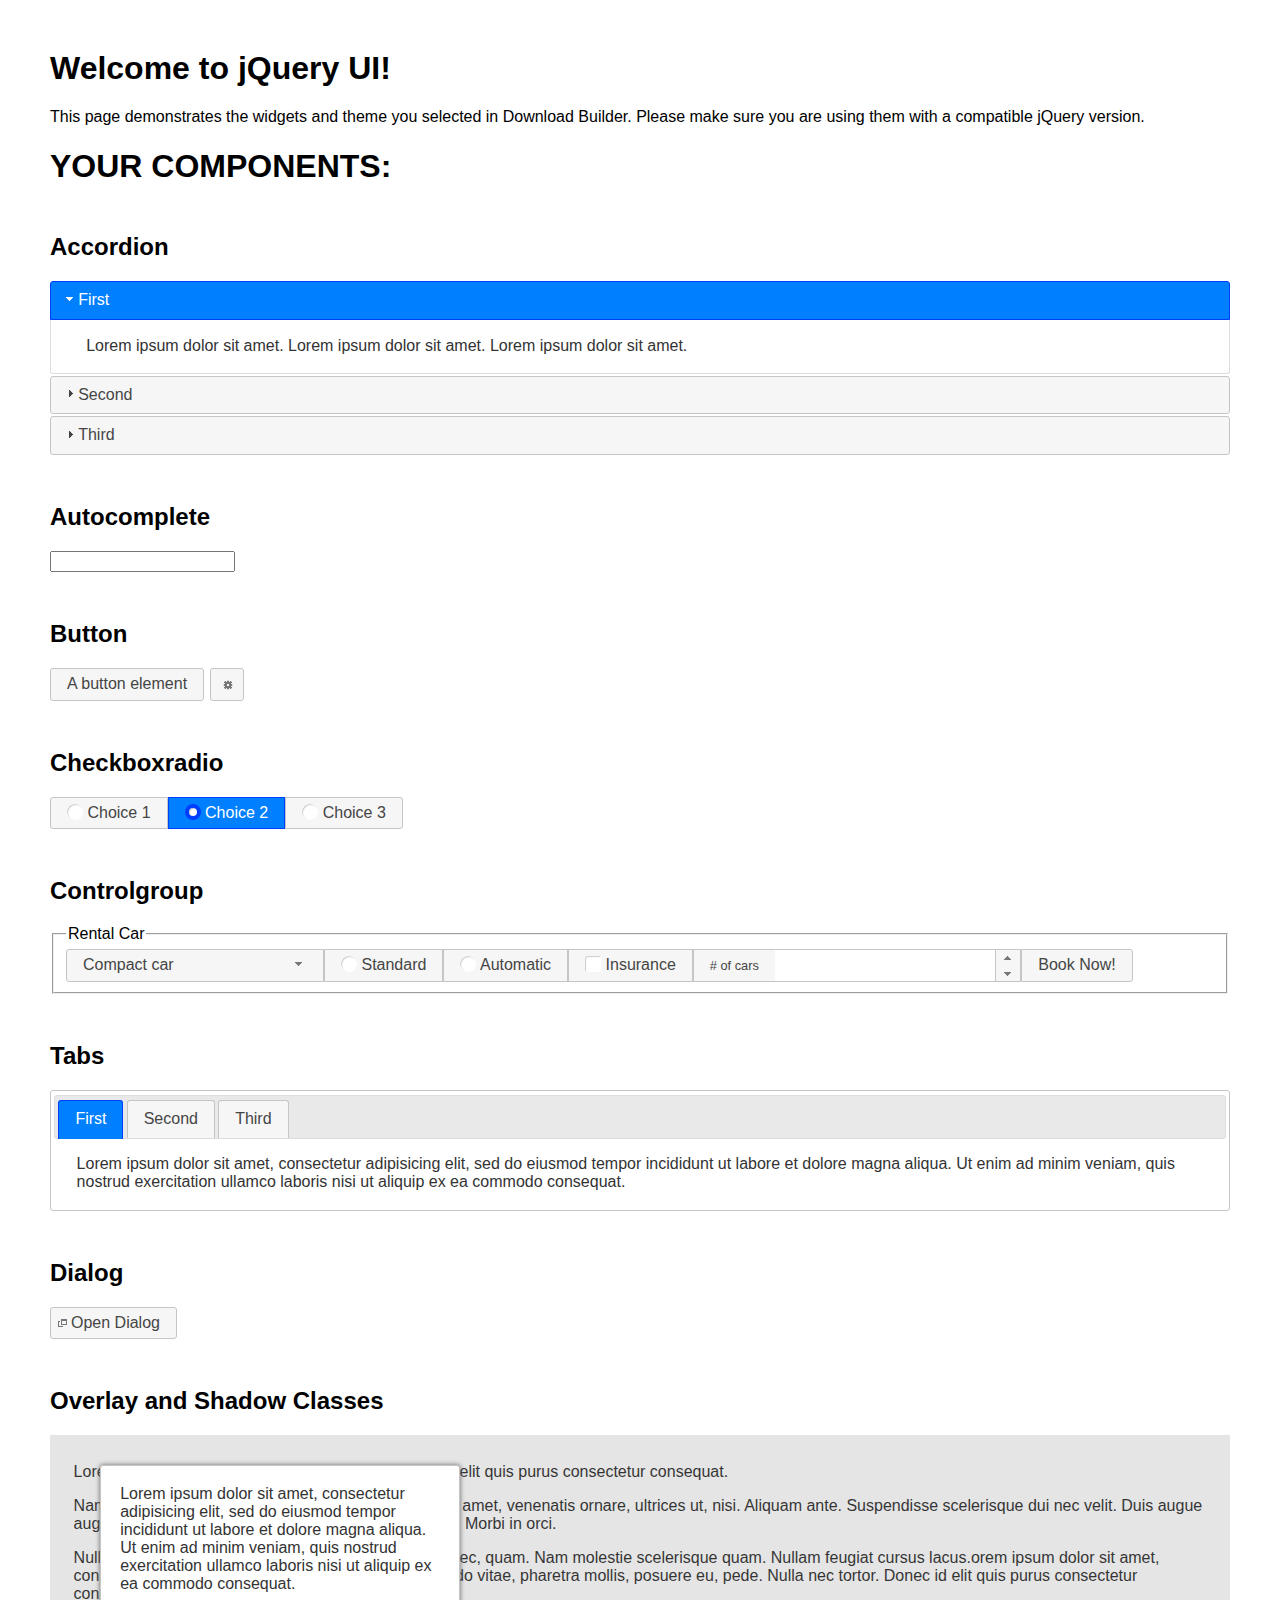
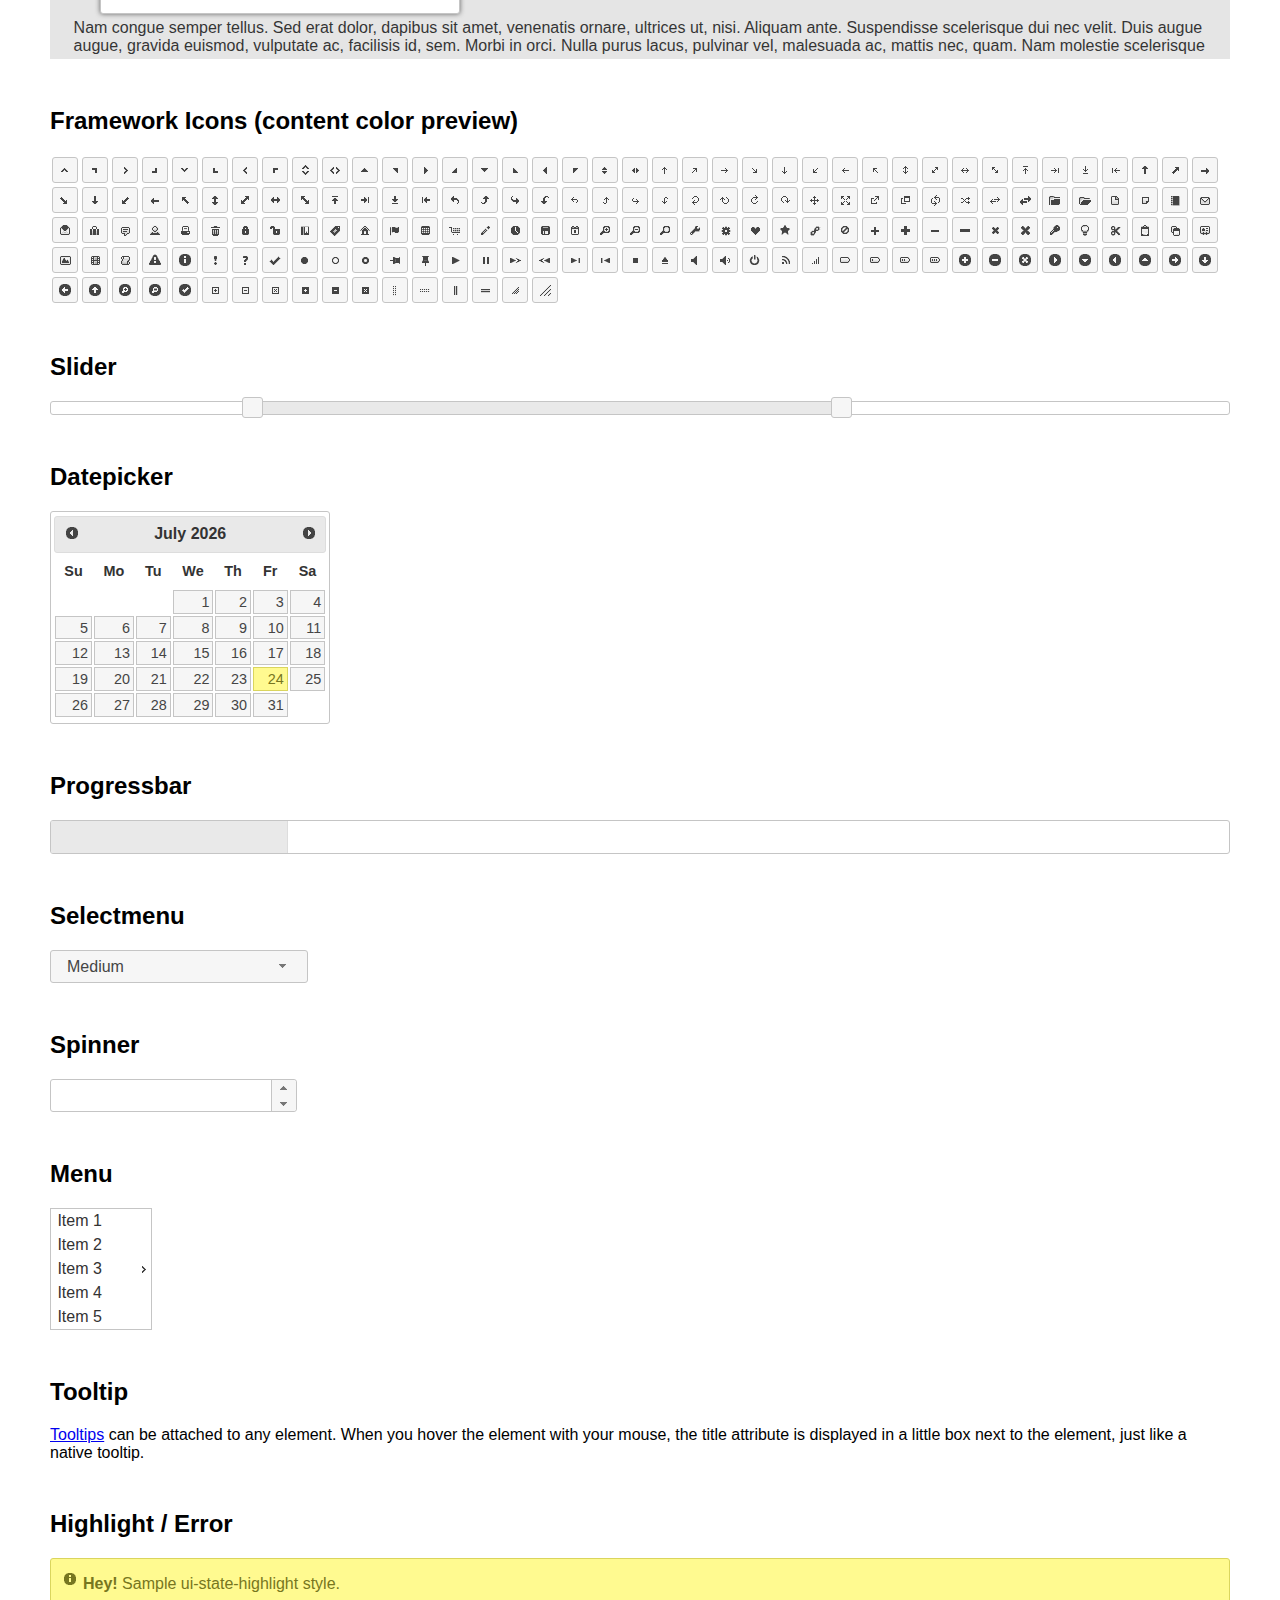
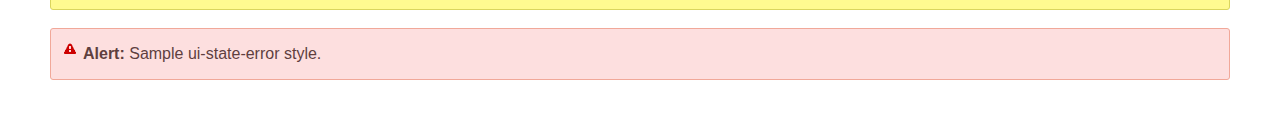
<file: jquery_ui/index.html>
<!doctype html>
<html lang="us">
<head>
	<meta charset="utf-8">
	<title>jQuery UI Example Page</title>
	<link href="jquery-ui.css" rel="stylesheet">
	<style>
	body{
		font-family: "Trebuchet MS", sans-serif;
		margin: 50px;
	}
	.demoHeaders {
		margin-top: 2em;
	}
	#dialog-link {
		padding: .4em 1em .4em 20px;
		text-decoration: none;
		position: relative;
	}
	#dialog-link span.ui-icon {
		margin: 0 5px 0 0;
		position: absolute;
		left: .2em;
		top: 50%;
		margin-top: -8px;
	}
	#icons {
		margin: 0;
		padding: 0;
	}
	#icons li {
		margin: 2px;
		position: relative;
		padding: 4px 0;
		cursor: pointer;
		float: left;
		list-style: none;
	}
	#icons span.ui-icon {
		float: left;
		margin: 0 4px;
	}
	.fakewindowcontain .ui-widget-overlay {
		position: absolute;
	}
	select {
		width: 200px;
	}
	</style>
</head>
<body>

<h1>Welcome to jQuery UI!</h1>

<div class="ui-widget">
	<p>This page demonstrates the widgets and theme you selected in Download Builder. Please make sure you are using them with a compatible jQuery version.</p>
</div>

<h1>YOUR COMPONENTS:</h1>


<!-- Accordion -->
<h2 class="demoHeaders">Accordion</h2>
<div id="accordion">
	<h3>First</h3>
	<div>Lorem ipsum dolor sit amet. Lorem ipsum dolor sit amet. Lorem ipsum dolor sit amet.</div>
	<h3>Second</h3>
	<div>Phasellus mattis tincidunt nibh.</div>
	<h3>Third</h3>
	<div>Nam dui erat, auctor a, dignissim quis.</div>
</div>



<!-- Autocomplete -->
<h2 class="demoHeaders">Autocomplete</h2>
<div>
	<input id="autocomplete" title="type &quot;a&quot;">
</div>



<!-- Button -->
<h2 class="demoHeaders">Button</h2>
<button id="button">A button element</button>
<button id="button-icon">An icon-only button</button>



<!-- Checkboxradio -->
<h2 class="demoHeaders">Checkboxradio</h2>
<form style="margin-top: 1em;">
	<div id="radioset">
		<input type="radio" id="radio1" name="radio"><label for="radio1">Choice 1</label>
		<input type="radio" id="radio2" name="radio" checked="checked"><label for="radio2">Choice 2</label>
		<input type="radio" id="radio3" name="radio"><label for="radio3">Choice 3</label>
	</div>
</form>



<!-- Controlgroup -->
<h2 class="demoHeaders">Controlgroup</h2>
<fieldset>
	<legend>Rental Car</legend>
	<div id="controlgroup">
		<select id="car-type">
			<option>Compact car</option>
			<option>Midsize car</option>
			<option>Full size car</option>
			<option>SUV</option>
			<option>Luxury</option>
			<option>Truck</option>
			<option>Van</option>
		</select>
		<label for="transmission-standard">Standard</label>
		<input type="radio" name="transmission" id="transmission-standard">
		<label for="transmission-automatic">Automatic</label>
		<input type="radio" name="transmission" id="transmission-automatic">
		<label for="insurance">Insurance</label>
		<input type="checkbox" name="insurance" id="insurance">
		<label for="horizontal-spinner" class="ui-controlgroup-label"># of cars</label>
		<input id="horizontal-spinner" class="ui-spinner-input">
		<button>Book Now!</button>
	</div>
</fieldset>



<!-- Tabs -->
<h2 class="demoHeaders">Tabs</h2>
<div id="tabs">
	<ul>
		<li><a href="#tabs-1">First</a></li>
		<li><a href="#tabs-2">Second</a></li>
		<li><a href="#tabs-3">Third</a></li>
	</ul>
	<div id="tabs-1">Lorem ipsum dolor sit amet, consectetur adipisicing elit, sed do eiusmod tempor incididunt ut labore et dolore magna aliqua. Ut enim ad minim veniam, quis nostrud exercitation ullamco laboris nisi ut aliquip ex ea commodo consequat.</div>
	<div id="tabs-2">Phasellus mattis tincidunt nibh. Cras orci urna, blandit id, pretium vel, aliquet ornare, felis. Maecenas scelerisque sem non nisl. Fusce sed lorem in enim dictum bibendum.</div>
	<div id="tabs-3">Nam dui erat, auctor a, dignissim quis, sollicitudin eu, felis. Pellentesque nisi urna, interdum eget, sagittis et, consequat vestibulum, lacus. Mauris porttitor ullamcorper augue.</div>
</div>



<h2 class="demoHeaders">Dialog</h2>
<p>
	<button id="dialog-link" class="ui-button ui-corner-all ui-widget">
		<span class="ui-icon ui-icon-newwin"></span>Open Dialog
	</button>
</p>

<h2 class="demoHeaders">Overlay and Shadow Classes</h2>
<div style="position: relative; width: 96%; height: 200px; padding:1% 2%; overflow:hidden;" class="fakewindowcontain">
	<p>Lorem ipsum dolor sit amet,  Nulla nec tortor. Donec id elit quis purus consectetur consequat. </p><p>Nam congue semper tellus. Sed erat dolor, dapibus sit amet, venenatis ornare, ultrices ut, nisi. Aliquam ante. Suspendisse scelerisque dui nec velit. Duis augue augue, gravida euismod, vulputate ac, facilisis id, sem. Morbi in orci. </p><p>Nulla purus lacus, pulvinar vel, malesuada ac, mattis nec, quam. Nam molestie scelerisque quam. Nullam feugiat cursus lacus.orem ipsum dolor sit amet, consectetur adipiscing elit. Donec libero risus, commodo vitae, pharetra mollis, posuere eu, pede. Nulla nec tortor. Donec id elit quis purus consectetur consequat. </p><p>Nam congue semper tellus. Sed erat dolor, dapibus sit amet, venenatis ornare, ultrices ut, nisi. Aliquam ante. Suspendisse scelerisque dui nec velit. Duis augue augue, gravida euismod, vulputate ac, facilisis id, sem. Morbi in orci. Nulla purus lacus, pulvinar vel, malesuada ac, mattis nec, quam. Nam molestie scelerisque quam. </p><p>Nullam feugiat cursus lacus.orem ipsum dolor sit amet, consectetur adipiscing elit. Donec libero risus, commodo vitae, pharetra mollis, posuere eu, pede. Nulla nec tortor. Donec id elit quis purus consectetur consequat. Nam congue semper tellus. Sed erat dolor, dapibus sit amet, venenatis ornare, ultrices ut, nisi. Aliquam ante. </p><p>Suspendisse scelerisque dui nec velit. Duis augue augue, gravida euismod, vulputate ac, facilisis id, sem. Morbi in orci. Nulla purus lacus, pulvinar vel, malesuada ac, mattis nec, quam. Nam molestie scelerisque quam. Nullam feugiat cursus lacus.orem ipsum dolor sit amet, consectetur adipiscing elit. Donec libero risus, commodo vitae, pharetra mollis, posuere eu, pede. Nulla nec tortor. Donec id elit quis purus consectetur consequat. Nam congue semper tellus. Sed erat dolor, dapibus sit amet, venenatis ornare, ultrices ut, nisi. </p>

	<!-- ui-dialog -->
	<div class="ui-widget-overlay ui-front"></div>
	<div style="position: absolute; width: 320px; left: 50px; top: 30px; padding: 1.2em" class="ui-widget ui-front ui-widget-content ui-corner-all ui-widget-shadow">
		Lorem ipsum dolor sit amet, consectetur adipisicing elit, sed do eiusmod tempor incididunt ut labore et dolore magna aliqua. Ut enim ad minim veniam, quis nostrud exercitation ullamco laboris nisi ut aliquip ex ea commodo consequat.
	</div>

</div>

<!-- ui-dialog -->
<div id="dialog" title="Dialog Title">
	<p>Lorem ipsum dolor sit amet, consectetur adipisicing elit, sed do eiusmod tempor incididunt ut labore et dolore magna aliqua. Ut enim ad minim veniam, quis nostrud exercitation ullamco laboris nisi ut aliquip ex ea commodo consequat.</p>
</div>



<h2 class="demoHeaders">Framework Icons (content color preview)</h2>
<ul id="icons" class="ui-widget ui-helper-clearfix">
	<li class="ui-state-default ui-corner-all" title=".ui-icon-caret-1-n"><span class="ui-icon ui-icon-caret-1-n"></span></li>
	<li class="ui-state-default ui-corner-all" title=".ui-icon-caret-1-ne"><span class="ui-icon ui-icon-caret-1-ne"></span></li>
	<li class="ui-state-default ui-corner-all" title=".ui-icon-caret-1-e"><span class="ui-icon ui-icon-caret-1-e"></span></li>
	<li class="ui-state-default ui-corner-all" title=".ui-icon-caret-1-se"><span class="ui-icon ui-icon-caret-1-se"></span></li>
	<li class="ui-state-default ui-corner-all" title=".ui-icon-caret-1-s"><span class="ui-icon ui-icon-caret-1-s"></span></li>
	<li class="ui-state-default ui-corner-all" title=".ui-icon-caret-1-sw"><span class="ui-icon ui-icon-caret-1-sw"></span></li>
	<li class="ui-state-default ui-corner-all" title=".ui-icon-caret-1-w"><span class="ui-icon ui-icon-caret-1-w"></span></li>
	<li class="ui-state-default ui-corner-all" title=".ui-icon-caret-1-nw"><span class="ui-icon ui-icon-caret-1-nw"></span></li>
	<li class="ui-state-default ui-corner-all" title=".ui-icon-caret-2-n-s"><span class="ui-icon ui-icon-caret-2-n-s"></span></li>
	<li class="ui-state-default ui-corner-all" title=".ui-icon-caret-2-e-w"><span class="ui-icon ui-icon-caret-2-e-w"></span></li>
	<li class="ui-state-default ui-corner-all" title=".ui-icon-triangle-1-n"><span class="ui-icon ui-icon-triangle-1-n"></span></li>
	<li class="ui-state-default ui-corner-all" title=".ui-icon-triangle-1-ne"><span class="ui-icon ui-icon-triangle-1-ne"></span></li>
	<li class="ui-state-default ui-corner-all" title=".ui-icon-triangle-1-e"><span class="ui-icon ui-icon-triangle-1-e"></span></li>
	<li class="ui-state-default ui-corner-all" title=".ui-icon-triangle-1-se"><span class="ui-icon ui-icon-triangle-1-se"></span></li>
	<li class="ui-state-default ui-corner-all" title=".ui-icon-triangle-1-s"><span class="ui-icon ui-icon-triangle-1-s"></span></li>
	<li class="ui-state-default ui-corner-all" title=".ui-icon-triangle-1-sw"><span class="ui-icon ui-icon-triangle-1-sw"></span></li>
	<li class="ui-state-default ui-corner-all" title=".ui-icon-triangle-1-w"><span class="ui-icon ui-icon-triangle-1-w"></span></li>
	<li class="ui-state-default ui-corner-all" title=".ui-icon-triangle-1-nw"><span class="ui-icon ui-icon-triangle-1-nw"></span></li>
	<li class="ui-state-default ui-corner-all" title=".ui-icon-triangle-2-n-s"><span class="ui-icon ui-icon-triangle-2-n-s"></span></li>
	<li class="ui-state-default ui-corner-all" title=".ui-icon-triangle-2-e-w"><span class="ui-icon ui-icon-triangle-2-e-w"></span></li>
	<li class="ui-state-default ui-corner-all" title=".ui-icon-arrow-1-n"><span class="ui-icon ui-icon-arrow-1-n"></span></li>
	<li class="ui-state-default ui-corner-all" title=".ui-icon-arrow-1-ne"><span class="ui-icon ui-icon-arrow-1-ne"></span></li>
	<li class="ui-state-default ui-corner-all" title=".ui-icon-arrow-1-e"><span class="ui-icon ui-icon-arrow-1-e"></span></li>
	<li class="ui-state-default ui-corner-all" title=".ui-icon-arrow-1-se"><span class="ui-icon ui-icon-arrow-1-se"></span></li>
	<li class="ui-state-default ui-corner-all" title=".ui-icon-arrow-1-s"><span class="ui-icon ui-icon-arrow-1-s"></span></li>
	<li class="ui-state-default ui-corner-all" title=".ui-icon-arrow-1-sw"><span class="ui-icon ui-icon-arrow-1-sw"></span></li>
	<li class="ui-state-default ui-corner-all" title=".ui-icon-arrow-1-w"><span class="ui-icon ui-icon-arrow-1-w"></span></li>
	<li class="ui-state-default ui-corner-all" title=".ui-icon-arrow-1-nw"><span class="ui-icon ui-icon-arrow-1-nw"></span></li>
	<li class="ui-state-default ui-corner-all" title=".ui-icon-arrow-2-n-s"><span class="ui-icon ui-icon-arrow-2-n-s"></span></li>
	<li class="ui-state-default ui-corner-all" title=".ui-icon-arrow-2-ne-sw"><span class="ui-icon ui-icon-arrow-2-ne-sw"></span></li>
	<li class="ui-state-default ui-corner-all" title=".ui-icon-arrow-2-e-w"><span class="ui-icon ui-icon-arrow-2-e-w"></span></li>
	<li class="ui-state-default ui-corner-all" title=".ui-icon-arrow-2-se-nw"><span class="ui-icon ui-icon-arrow-2-se-nw"></span></li>
	<li class="ui-state-default ui-corner-all" title=".ui-icon-arrowstop-1-n"><span class="ui-icon ui-icon-arrowstop-1-n"></span></li>
	<li class="ui-state-default ui-corner-all" title=".ui-icon-arrowstop-1-e"><span class="ui-icon ui-icon-arrowstop-1-e"></span></li>
	<li class="ui-state-default ui-corner-all" title=".ui-icon-arrowstop-1-s"><span class="ui-icon ui-icon-arrowstop-1-s"></span></li>
	<li class="ui-state-default ui-corner-all" title=".ui-icon-arrowstop-1-w"><span class="ui-icon ui-icon-arrowstop-1-w"></span></li>
	<li class="ui-state-default ui-corner-all" title=".ui-icon-arrowthick-1-n"><span class="ui-icon ui-icon-arrowthick-1-n"></span></li>
	<li class="ui-state-default ui-corner-all" title=".ui-icon-arrowthick-1-ne"><span class="ui-icon ui-icon-arrowthick-1-ne"></span></li>
	<li class="ui-state-default ui-corner-all" title=".ui-icon-arrowthick-1-e"><span class="ui-icon ui-icon-arrowthick-1-e"></span></li>
	<li class="ui-state-default ui-corner-all" title=".ui-icon-arrowthick-1-se"><span class="ui-icon ui-icon-arrowthick-1-se"></span></li>
	<li class="ui-state-default ui-corner-all" title=".ui-icon-arrowthick-1-s"><span class="ui-icon ui-icon-arrowthick-1-s"></span></li>
	<li class="ui-state-default ui-corner-all" title=".ui-icon-arrowthick-1-sw"><span class="ui-icon ui-icon-arrowthick-1-sw"></span></li>
	<li class="ui-state-default ui-corner-all" title=".ui-icon-arrowthick-1-w"><span class="ui-icon ui-icon-arrowthick-1-w"></span></li>
	<li class="ui-state-default ui-corner-all" title=".ui-icon-arrowthick-1-nw"><span class="ui-icon ui-icon-arrowthick-1-nw"></span></li>
	<li class="ui-state-default ui-corner-all" title=".ui-icon-arrowthick-2-n-s"><span class="ui-icon ui-icon-arrowthick-2-n-s"></span></li>
	<li class="ui-state-default ui-corner-all" title=".ui-icon-arrowthick-2-ne-sw"><span class="ui-icon ui-icon-arrowthick-2-ne-sw"></span></li>
	<li class="ui-state-default ui-corner-all" title=".ui-icon-arrowthick-2-e-w"><span class="ui-icon ui-icon-arrowthick-2-e-w"></span></li>
	<li class="ui-state-default ui-corner-all" title=".ui-icon-arrowthick-2-se-nw"><span class="ui-icon ui-icon-arrowthick-2-se-nw"></span></li>
	<li class="ui-state-default ui-corner-all" title=".ui-icon-arrowthickstop-1-n"><span class="ui-icon ui-icon-arrowthickstop-1-n"></span></li>
	<li class="ui-state-default ui-corner-all" title=".ui-icon-arrowthickstop-1-e"><span class="ui-icon ui-icon-arrowthickstop-1-e"></span></li>
	<li class="ui-state-default ui-corner-all" title=".ui-icon-arrowthickstop-1-s"><span class="ui-icon ui-icon-arrowthickstop-1-s"></span></li>
	<li class="ui-state-default ui-corner-all" title=".ui-icon-arrowthickstop-1-w"><span class="ui-icon ui-icon-arrowthickstop-1-w"></span></li>
	<li class="ui-state-default ui-corner-all" title=".ui-icon-arrowreturnthick-1-w"><span class="ui-icon ui-icon-arrowreturnthick-1-w"></span></li>
	<li class="ui-state-default ui-corner-all" title=".ui-icon-arrowreturnthick-1-n"><span class="ui-icon ui-icon-arrowreturnthick-1-n"></span></li>
	<li class="ui-state-default ui-corner-all" title=".ui-icon-arrowreturnthick-1-e"><span class="ui-icon ui-icon-arrowreturnthick-1-e"></span></li>
	<li class="ui-state-default ui-corner-all" title=".ui-icon-arrowreturnthick-1-s"><span class="ui-icon ui-icon-arrowreturnthick-1-s"></span></li>
	<li class="ui-state-default ui-corner-all" title=".ui-icon-arrowreturn-1-w"><span class="ui-icon ui-icon-arrowreturn-1-w"></span></li>
	<li class="ui-state-default ui-corner-all" title=".ui-icon-arrowreturn-1-n"><span class="ui-icon ui-icon-arrowreturn-1-n"></span></li>
	<li class="ui-state-default ui-corner-all" title=".ui-icon-arrowreturn-1-e"><span class="ui-icon ui-icon-arrowreturn-1-e"></span></li>
	<li class="ui-state-default ui-corner-all" title=".ui-icon-arrowreturn-1-s"><span class="ui-icon ui-icon-arrowreturn-1-s"></span></li>
	<li class="ui-state-default ui-corner-all" title=".ui-icon-arrowrefresh-1-w"><span class="ui-icon ui-icon-arrowrefresh-1-w"></span></li>
	<li class="ui-state-default ui-corner-all" title=".ui-icon-arrowrefresh-1-n"><span class="ui-icon ui-icon-arrowrefresh-1-n"></span></li>
	<li class="ui-state-default ui-corner-all" title=".ui-icon-arrowrefresh-1-e"><span class="ui-icon ui-icon-arrowrefresh-1-e"></span></li>
	<li class="ui-state-default ui-corner-all" title=".ui-icon-arrowrefresh-1-s"><span class="ui-icon ui-icon-arrowrefresh-1-s"></span></li>
	<li class="ui-state-default ui-corner-all" title=".ui-icon-arrow-4"><span class="ui-icon ui-icon-arrow-4"></span></li>
	<li class="ui-state-default ui-corner-all" title=".ui-icon-arrow-4-diag"><span class="ui-icon ui-icon-arrow-4-diag"></span></li>
	<li class="ui-state-default ui-corner-all" title=".ui-icon-extlink"><span class="ui-icon ui-icon-extlink"></span></li>
	<li class="ui-state-default ui-corner-all" title=".ui-icon-newwin"><span class="ui-icon ui-icon-newwin"></span></li>
	<li class="ui-state-default ui-corner-all" title=".ui-icon-refresh"><span class="ui-icon ui-icon-refresh"></span></li>
	<li class="ui-state-default ui-corner-all" title=".ui-icon-shuffle"><span class="ui-icon ui-icon-shuffle"></span></li>
	<li class="ui-state-default ui-corner-all" title=".ui-icon-transfer-e-w"><span class="ui-icon ui-icon-transfer-e-w"></span></li>
	<li class="ui-state-default ui-corner-all" title=".ui-icon-transferthick-e-w"><span class="ui-icon ui-icon-transferthick-e-w"></span></li>
	<li class="ui-state-default ui-corner-all" title=".ui-icon-folder-collapsed"><span class="ui-icon ui-icon-folder-collapsed"></span></li>
	<li class="ui-state-default ui-corner-all" title=".ui-icon-folder-open"><span class="ui-icon ui-icon-folder-open"></span></li>
	<li class="ui-state-default ui-corner-all" title=".ui-icon-document"><span class="ui-icon ui-icon-document"></span></li>
	<li class="ui-state-default ui-corner-all" title=".ui-icon-document-b"><span class="ui-icon ui-icon-document-b"></span></li>
	<li class="ui-state-default ui-corner-all" title=".ui-icon-note"><span class="ui-icon ui-icon-note"></span></li>
	<li class="ui-state-default ui-corner-all" title=".ui-icon-mail-closed"><span class="ui-icon ui-icon-mail-closed"></span></li>
	<li class="ui-state-default ui-corner-all" title=".ui-icon-mail-open"><span class="ui-icon ui-icon-mail-open"></span></li>
	<li class="ui-state-default ui-corner-all" title=".ui-icon-suitcase"><span class="ui-icon ui-icon-suitcase"></span></li>
	<li class="ui-state-default ui-corner-all" title=".ui-icon-comment"><span class="ui-icon ui-icon-comment"></span></li>
	<li class="ui-state-default ui-corner-all" title=".ui-icon-person"><span class="ui-icon ui-icon-person"></span></li>
	<li class="ui-state-default ui-corner-all" title=".ui-icon-print"><span class="ui-icon ui-icon-print"></span></li>
	<li class="ui-state-default ui-corner-all" title=".ui-icon-trash"><span class="ui-icon ui-icon-trash"></span></li>
	<li class="ui-state-default ui-corner-all" title=".ui-icon-locked"><span class="ui-icon ui-icon-locked"></span></li>
	<li class="ui-state-default ui-corner-all" title=".ui-icon-unlocked"><span class="ui-icon ui-icon-unlocked"></span></li>
	<li class="ui-state-default ui-corner-all" title=".ui-icon-bookmark"><span class="ui-icon ui-icon-bookmark"></span></li>
	<li class="ui-state-default ui-corner-all" title=".ui-icon-tag"><span class="ui-icon ui-icon-tag"></span></li>
	<li class="ui-state-default ui-corner-all" title=".ui-icon-home"><span class="ui-icon ui-icon-home"></span></li>
	<li class="ui-state-default ui-corner-all" title=".ui-icon-flag"><span class="ui-icon ui-icon-flag"></span></li>
	<li class="ui-state-default ui-corner-all" title=".ui-icon-calculator"><span class="ui-icon ui-icon-calculator"></span></li>
	<li class="ui-state-default ui-corner-all" title=".ui-icon-cart"><span class="ui-icon ui-icon-cart"></span></li>
	<li class="ui-state-default ui-corner-all" title=".ui-icon-pencil"><span class="ui-icon ui-icon-pencil"></span></li>
	<li class="ui-state-default ui-corner-all" title=".ui-icon-clock"><span class="ui-icon ui-icon-clock"></span></li>
	<li class="ui-state-default ui-corner-all" title=".ui-icon-disk"><span class="ui-icon ui-icon-disk"></span></li>
	<li class="ui-state-default ui-corner-all" title=".ui-icon-calendar"><span class="ui-icon ui-icon-calendar"></span></li>
	<li class="ui-state-default ui-corner-all" title=".ui-icon-zoomin"><span class="ui-icon ui-icon-zoomin"></span></li>
	<li class="ui-state-default ui-corner-all" title=".ui-icon-zoomout"><span class="ui-icon ui-icon-zoomout"></span></li>
	<li class="ui-state-default ui-corner-all" title=".ui-icon-search"><span class="ui-icon ui-icon-search"></span></li>
	<li class="ui-state-default ui-corner-all" title=".ui-icon-wrench"><span class="ui-icon ui-icon-wrench"></span></li>
	<li class="ui-state-default ui-corner-all" title=".ui-icon-gear"><span class="ui-icon ui-icon-gear"></span></li>
	<li class="ui-state-default ui-corner-all" title=".ui-icon-heart"><span class="ui-icon ui-icon-heart"></span></li>
	<li class="ui-state-default ui-corner-all" title=".ui-icon-star"><span class="ui-icon ui-icon-star"></span></li>
	<li class="ui-state-default ui-corner-all" title=".ui-icon-link"><span class="ui-icon ui-icon-link"></span></li>
	<li class="ui-state-default ui-corner-all" title=".ui-icon-cancel"><span class="ui-icon ui-icon-cancel"></span></li>
	<li class="ui-state-default ui-corner-all" title=".ui-icon-plus"><span class="ui-icon ui-icon-plus"></span></li>
	<li class="ui-state-default ui-corner-all" title=".ui-icon-plusthick"><span class="ui-icon ui-icon-plusthick"></span></li>
	<li class="ui-state-default ui-corner-all" title=".ui-icon-minus"><span class="ui-icon ui-icon-minus"></span></li>
	<li class="ui-state-default ui-corner-all" title=".ui-icon-minusthick"><span class="ui-icon ui-icon-minusthick"></span></li>
	<li class="ui-state-default ui-corner-all" title=".ui-icon-close"><span class="ui-icon ui-icon-close"></span></li>
	<li class="ui-state-default ui-corner-all" title=".ui-icon-closethick"><span class="ui-icon ui-icon-closethick"></span></li>
	<li class="ui-state-default ui-corner-all" title=".ui-icon-key"><span class="ui-icon ui-icon-key"></span></li>
	<li class="ui-state-default ui-corner-all" title=".ui-icon-lightbulb"><span class="ui-icon ui-icon-lightbulb"></span></li>
	<li class="ui-state-default ui-corner-all" title=".ui-icon-scissors"><span class="ui-icon ui-icon-scissors"></span></li>
	<li class="ui-state-default ui-corner-all" title=".ui-icon-clipboard"><span class="ui-icon ui-icon-clipboard"></span></li>
	<li class="ui-state-default ui-corner-all" title=".ui-icon-copy"><span class="ui-icon ui-icon-copy"></span></li>
	<li class="ui-state-default ui-corner-all" title=".ui-icon-contact"><span class="ui-icon ui-icon-contact"></span></li>
	<li class="ui-state-default ui-corner-all" title=".ui-icon-image"><span class="ui-icon ui-icon-image"></span></li>
	<li class="ui-state-default ui-corner-all" title=".ui-icon-video"><span class="ui-icon ui-icon-video"></span></li>
	<li class="ui-state-default ui-corner-all" title=".ui-icon-script"><span class="ui-icon ui-icon-script"></span></li>
	<li class="ui-state-default ui-corner-all" title=".ui-icon-alert"><span class="ui-icon ui-icon-alert"></span></li>
	<li class="ui-state-default ui-corner-all" title=".ui-icon-info"><span class="ui-icon ui-icon-info"></span></li>
	<li class="ui-state-default ui-corner-all" title=".ui-icon-notice"><span class="ui-icon ui-icon-notice"></span></li>
	<li class="ui-state-default ui-corner-all" title=".ui-icon-help"><span class="ui-icon ui-icon-help"></span></li>
	<li class="ui-state-default ui-corner-all" title=".ui-icon-check"><span class="ui-icon ui-icon-check"></span></li>
	<li class="ui-state-default ui-corner-all" title=".ui-icon-bullet"><span class="ui-icon ui-icon-bullet"></span></li>
	<li class="ui-state-default ui-corner-all" title=".ui-icon-radio-off"><span class="ui-icon ui-icon-radio-off"></span></li>
	<li class="ui-state-default ui-corner-all" title=".ui-icon-radio-on"><span class="ui-icon ui-icon-radio-on"></span></li>
	<li class="ui-state-default ui-corner-all" title=".ui-icon-pin-w"><span class="ui-icon ui-icon-pin-w"></span></li>
	<li class="ui-state-default ui-corner-all" title=".ui-icon-pin-s"><span class="ui-icon ui-icon-pin-s"></span></li>
	<li class="ui-state-default ui-corner-all" title=".ui-icon-play"><span class="ui-icon ui-icon-play"></span></li>
	<li class="ui-state-default ui-corner-all" title=".ui-icon-pause"><span class="ui-icon ui-icon-pause"></span></li>
	<li class="ui-state-default ui-corner-all" title=".ui-icon-seek-next"><span class="ui-icon ui-icon-seek-next"></span></li>
	<li class="ui-state-default ui-corner-all" title=".ui-icon-seek-prev"><span class="ui-icon ui-icon-seek-prev"></span></li>
	<li class="ui-state-default ui-corner-all" title=".ui-icon-seek-end"><span class="ui-icon ui-icon-seek-end"></span></li>
	<li class="ui-state-default ui-corner-all" title=".ui-icon-seek-first"><span class="ui-icon ui-icon-seek-first"></span></li>
	<li class="ui-state-default ui-corner-all" title=".ui-icon-stop"><span class="ui-icon ui-icon-stop"></span></li>
	<li class="ui-state-default ui-corner-all" title=".ui-icon-eject"><span class="ui-icon ui-icon-eject"></span></li>
	<li class="ui-state-default ui-corner-all" title=".ui-icon-volume-off"><span class="ui-icon ui-icon-volume-off"></span></li>
	<li class="ui-state-default ui-corner-all" title=".ui-icon-volume-on"><span class="ui-icon ui-icon-volume-on"></span></li>
	<li class="ui-state-default ui-corner-all" title=".ui-icon-power"><span class="ui-icon ui-icon-power"></span></li>
	<li class="ui-state-default ui-corner-all" title=".ui-icon-signal-diag"><span class="ui-icon ui-icon-signal-diag"></span></li>
	<li class="ui-state-default ui-corner-all" title=".ui-icon-signal"><span class="ui-icon ui-icon-signal"></span></li>
	<li class="ui-state-default ui-corner-all" title=".ui-icon-battery-0"><span class="ui-icon ui-icon-battery-0"></span></li>
	<li class="ui-state-default ui-corner-all" title=".ui-icon-battery-1"><span class="ui-icon ui-icon-battery-1"></span></li>
	<li class="ui-state-default ui-corner-all" title=".ui-icon-battery-2"><span class="ui-icon ui-icon-battery-2"></span></li>
	<li class="ui-state-default ui-corner-all" title=".ui-icon-battery-3"><span class="ui-icon ui-icon-battery-3"></span></li>
	<li class="ui-state-default ui-corner-all" title=".ui-icon-circle-plus"><span class="ui-icon ui-icon-circle-plus"></span></li>
	<li class="ui-state-default ui-corner-all" title=".ui-icon-circle-minus"><span class="ui-icon ui-icon-circle-minus"></span></li>
	<li class="ui-state-default ui-corner-all" title=".ui-icon-circle-close"><span class="ui-icon ui-icon-circle-close"></span></li>
	<li class="ui-state-default ui-corner-all" title=".ui-icon-circle-triangle-e"><span class="ui-icon ui-icon-circle-triangle-e"></span></li>
	<li class="ui-state-default ui-corner-all" title=".ui-icon-circle-triangle-s"><span class="ui-icon ui-icon-circle-triangle-s"></span></li>
	<li class="ui-state-default ui-corner-all" title=".ui-icon-circle-triangle-w"><span class="ui-icon ui-icon-circle-triangle-w"></span></li>
	<li class="ui-state-default ui-corner-all" title=".ui-icon-circle-triangle-n"><span class="ui-icon ui-icon-circle-triangle-n"></span></li>
	<li class="ui-state-default ui-corner-all" title=".ui-icon-circle-arrow-e"><span class="ui-icon ui-icon-circle-arrow-e"></span></li>
	<li class="ui-state-default ui-corner-all" title=".ui-icon-circle-arrow-s"><span class="ui-icon ui-icon-circle-arrow-s"></span></li>
	<li class="ui-state-default ui-corner-all" title=".ui-icon-circle-arrow-w"><span class="ui-icon ui-icon-circle-arrow-w"></span></li>
	<li class="ui-state-default ui-corner-all" title=".ui-icon-circle-arrow-n"><span class="ui-icon ui-icon-circle-arrow-n"></span></li>
	<li class="ui-state-default ui-corner-all" title=".ui-icon-circle-zoomin"><span class="ui-icon ui-icon-circle-zoomin"></span></li>
	<li class="ui-state-default ui-corner-all" title=".ui-icon-circle-zoomout"><span class="ui-icon ui-icon-circle-zoomout"></span></li>
	<li class="ui-state-default ui-corner-all" title=".ui-icon-circle-check"><span class="ui-icon ui-icon-circle-check"></span></li>
	<li class="ui-state-default ui-corner-all" title=".ui-icon-circlesmall-plus"><span class="ui-icon ui-icon-circlesmall-plus"></span></li>
	<li class="ui-state-default ui-corner-all" title=".ui-icon-circlesmall-minus"><span class="ui-icon ui-icon-circlesmall-minus"></span></li>
	<li class="ui-state-default ui-corner-all" title=".ui-icon-circlesmall-close"><span class="ui-icon ui-icon-circlesmall-close"></span></li>
	<li class="ui-state-default ui-corner-all" title=".ui-icon-squaresmall-plus"><span class="ui-icon ui-icon-squaresmall-plus"></span></li>
	<li class="ui-state-default ui-corner-all" title=".ui-icon-squaresmall-minus"><span class="ui-icon ui-icon-squaresmall-minus"></span></li>
	<li class="ui-state-default ui-corner-all" title=".ui-icon-squaresmall-close"><span class="ui-icon ui-icon-squaresmall-close"></span></li>
	<li class="ui-state-default ui-corner-all" title=".ui-icon-grip-dotted-vertical"><span class="ui-icon ui-icon-grip-dotted-vertical"></span></li>
	<li class="ui-state-default ui-corner-all" title=".ui-icon-grip-dotted-horizontal"><span class="ui-icon ui-icon-grip-dotted-horizontal"></span></li>
	<li class="ui-state-default ui-corner-all" title=".ui-icon-grip-solid-vertical"><span class="ui-icon ui-icon-grip-solid-vertical"></span></li>
	<li class="ui-state-default ui-corner-all" title=".ui-icon-grip-solid-horizontal"><span class="ui-icon ui-icon-grip-solid-horizontal"></span></li>
	<li class="ui-state-default ui-corner-all" title=".ui-icon-gripsmall-diagonal-se"><span class="ui-icon ui-icon-gripsmall-diagonal-se"></span></li>
	<li class="ui-state-default ui-corner-all" title=".ui-icon-grip-diagonal-se"><span class="ui-icon ui-icon-grip-diagonal-se"></span></li>
</ul>


<!-- Slider -->
<h2 class="demoHeaders">Slider</h2>
<div id="slider"></div>



<!-- Datepicker -->
<h2 class="demoHeaders">Datepicker</h2>
<div id="datepicker"></div>



<!-- Progressbar -->
<h2 class="demoHeaders">Progressbar</h2>
<div id="progressbar"></div>



<!-- Progressbar -->
<h2 class="demoHeaders">Selectmenu</h2>
<select id="selectmenu">
	<option>Slower</option>
	<option>Slow</option>
	<option selected="selected">Medium</option>
	<option>Fast</option>
	<option>Faster</option>
</select>



<!-- Spinner -->
<h2 class="demoHeaders">Spinner</h2>
<input id="spinner">



<!-- Menu -->
<h2 class="demoHeaders">Menu</h2>
<ul style="width:100px;" id="menu">
	<li><div>Item 1</div></li>
	<li><div>Item 2</div></li>
	<li><div>Item 3</div>
		<ul>
			<li><div>Item 3-1</div></li>
			<li><div>Item 3-2</div></li>
			<li><div>Item 3-3</div></li>
			<li><div>Item 3-4</div></li>
			<li><div>Item 3-5</div></li>
		</ul>
	</li>
	<li><div>Item 4</div></li>
	<li><div>Item 5</div></li>
</ul>



<!-- Tooltip -->
<h2 class="demoHeaders">Tooltip</h2>
<p id="tooltip">
	<a href="#" title="That&apos;s what this widget is">Tooltips</a> can be attached to any element. When you hover
the element with your mouse, the title attribute is displayed in a little box next to the element, just like a native tooltip.
</p>


<!-- Highlight / Error -->
<h2 class="demoHeaders">Highlight / Error</h2>
<div class="ui-widget">
	<div class="ui-state-highlight ui-corner-all" style="margin-top: 20px; padding: 0 .7em;">
		<p><span class="ui-icon ui-icon-info" style="float: left; margin-right: .3em;"></span>
		<strong>Hey!</strong> Sample ui-state-highlight style.</p>
	</div>
</div>
<br>
<div class="ui-widget">
	<div class="ui-state-error ui-corner-all" style="padding: 0 .7em;">
		<p><span class="ui-icon ui-icon-alert" style="float: left; margin-right: .3em;"></span>
		<strong>Alert:</strong> Sample ui-state-error style.</p>
	</div>
</div>

<script src="external/jquery/jquery.js"></script>
<script src="jquery-ui.js"></script>
<script>

$( "#accordion" ).accordion();



var availableTags = [
	"ActionScript",
	"AppleScript",
	"Asp",
	"BASIC",
	"C",
	"C++",
	"Clojure",
	"COBOL",
	"ColdFusion",
	"Erlang",
	"Fortran",
	"Groovy",
	"Haskell",
	"Java",
	"JavaScript",
	"Lisp",
	"Perl",
	"PHP",
	"Python",
	"Ruby",
	"Scala",
	"Scheme"
];
$( "#autocomplete" ).autocomplete({
	source: availableTags
});



$( "#button" ).button();
$( "#button-icon" ).button({
	icon: "ui-icon-gear",
	showLabel: false
});



$( "#radioset" ).buttonset();



$( "#controlgroup" ).controlgroup();



$( "#tabs" ).tabs();



$( "#dialog" ).dialog({
	autoOpen: false,
	width: 400,
	buttons: [
		{
			text: "Ok",
			click: function() {
				$( this ).dialog( "close" );
			}
		},
		{
			text: "Cancel",
			click: function() {
				$( this ).dialog( "close" );
			}
		}
	]
});

// Link to open the dialog
$( "#dialog-link" ).click(function( event ) {
	$( "#dialog" ).dialog( "open" );
	event.preventDefault();
});



$( "#datepicker" ).datepicker({
	inline: true
});



$( "#slider" ).slider({
	range: true,
	values: [ 17, 67 ]
});



$( "#progressbar" ).progressbar({
	value: 20
});



$( "#spinner" ).spinner();



$( "#menu" ).menu();



$( "#tooltip" ).tooltip();



$( "#selectmenu" ).selectmenu();


// Hover states on the static widgets
$( "#dialog-link, #icons li" ).hover(
	function() {
		$( this ).addClass( "ui-state-hover" );
	},
	function() {
		$( this ).removeClass( "ui-state-hover" );
	}
);
</script>
</body>
</html>
</file>
